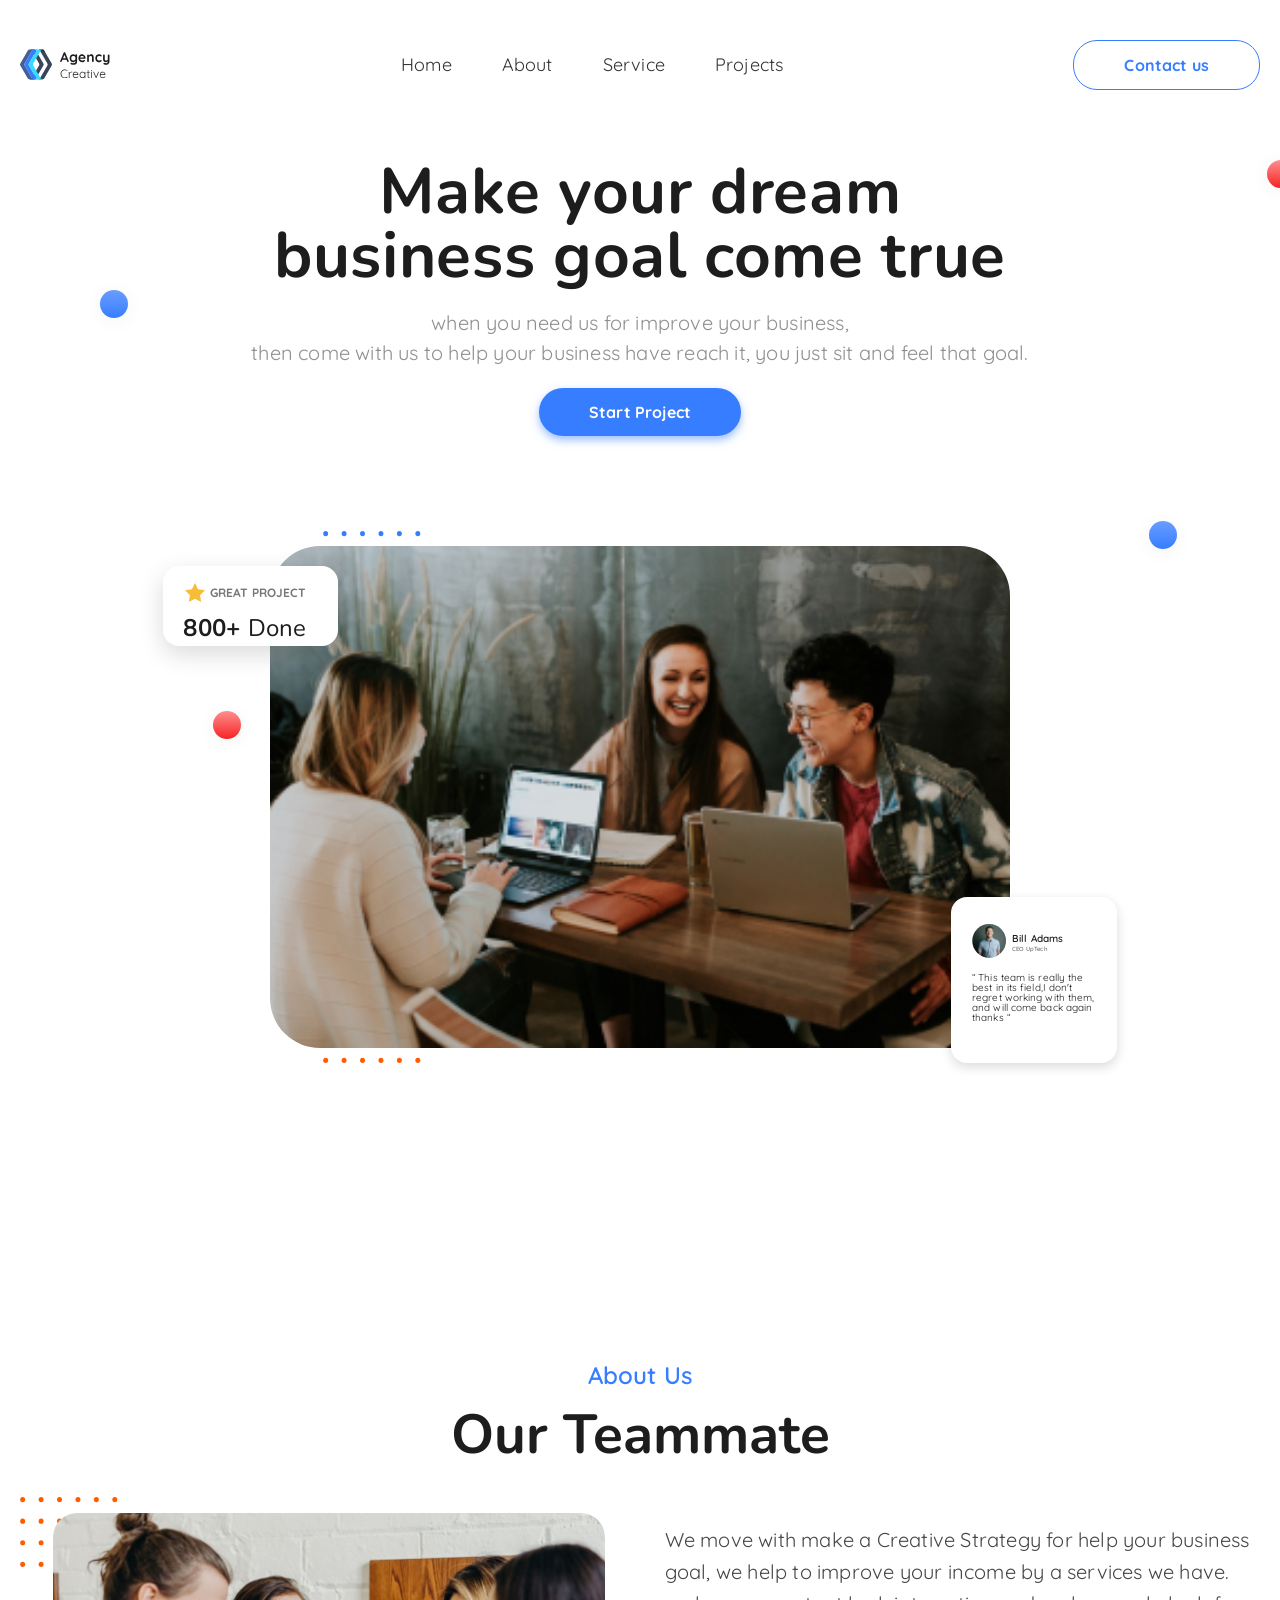
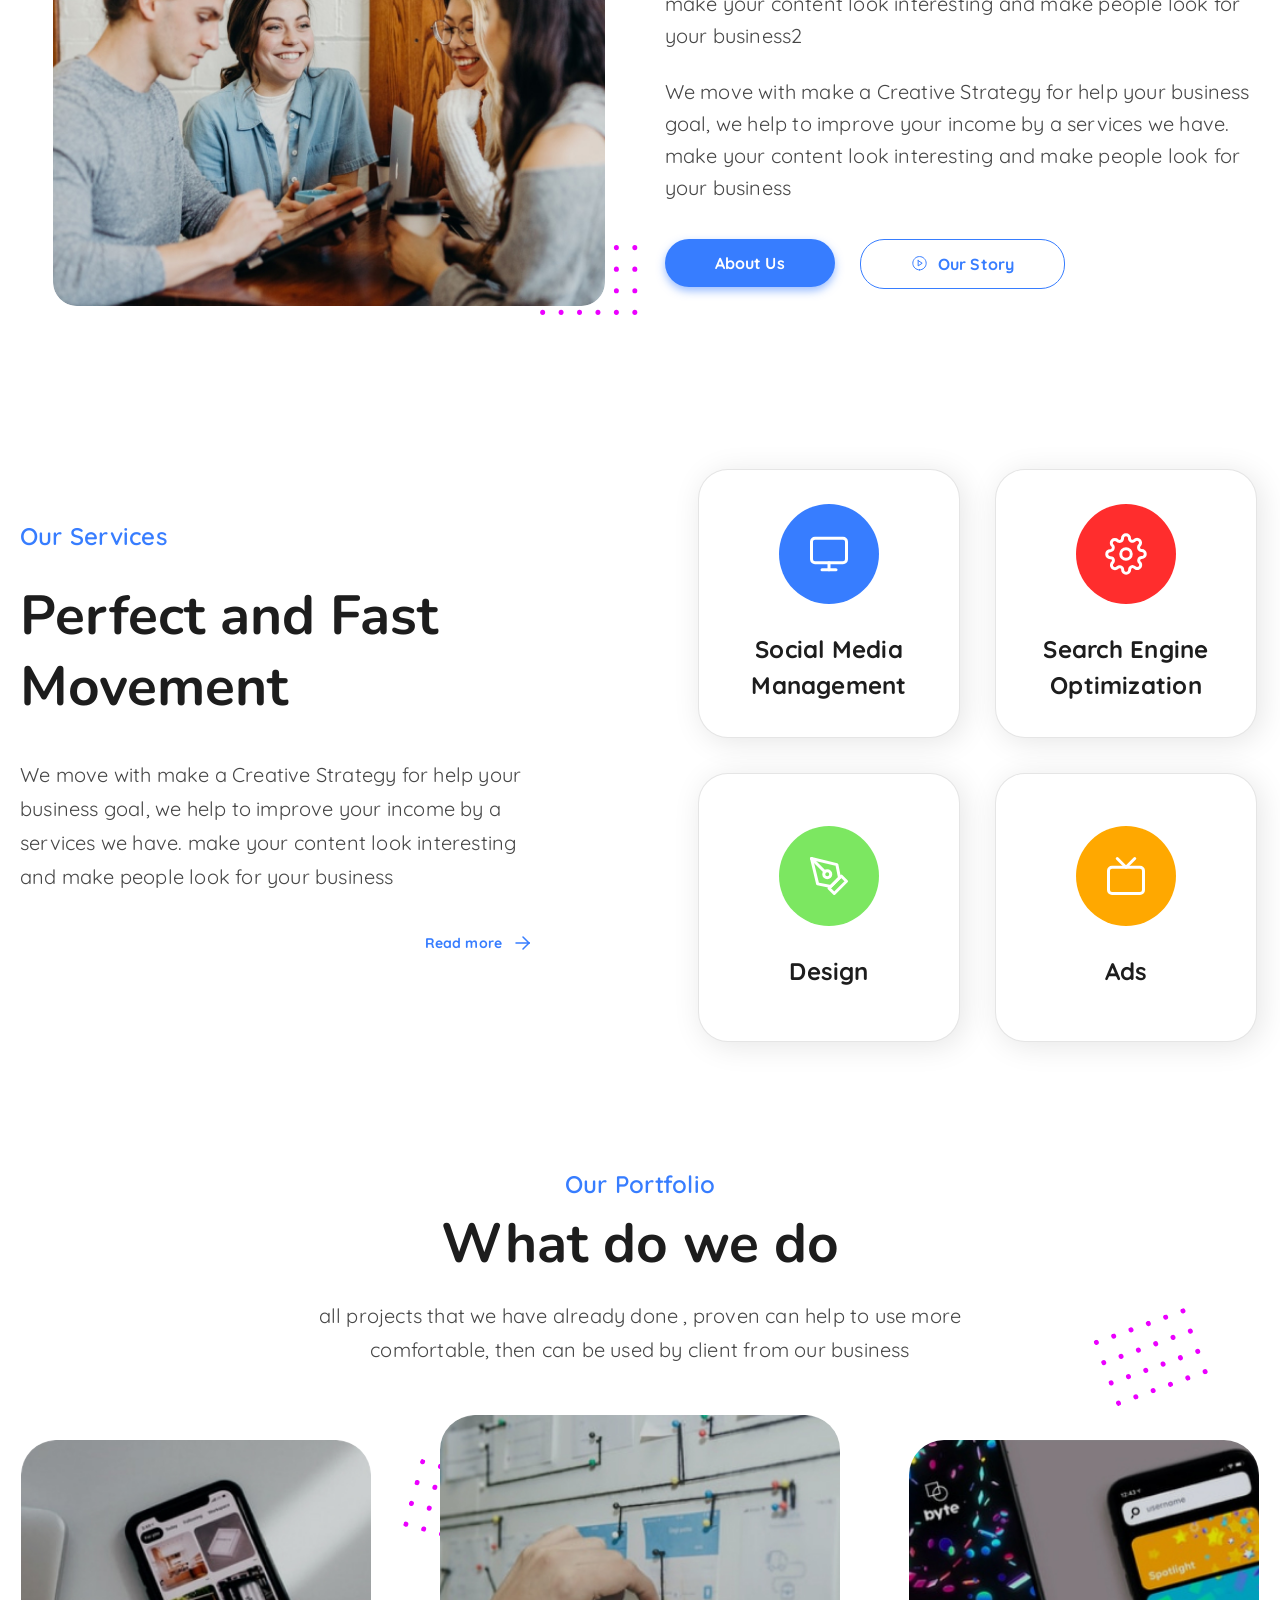
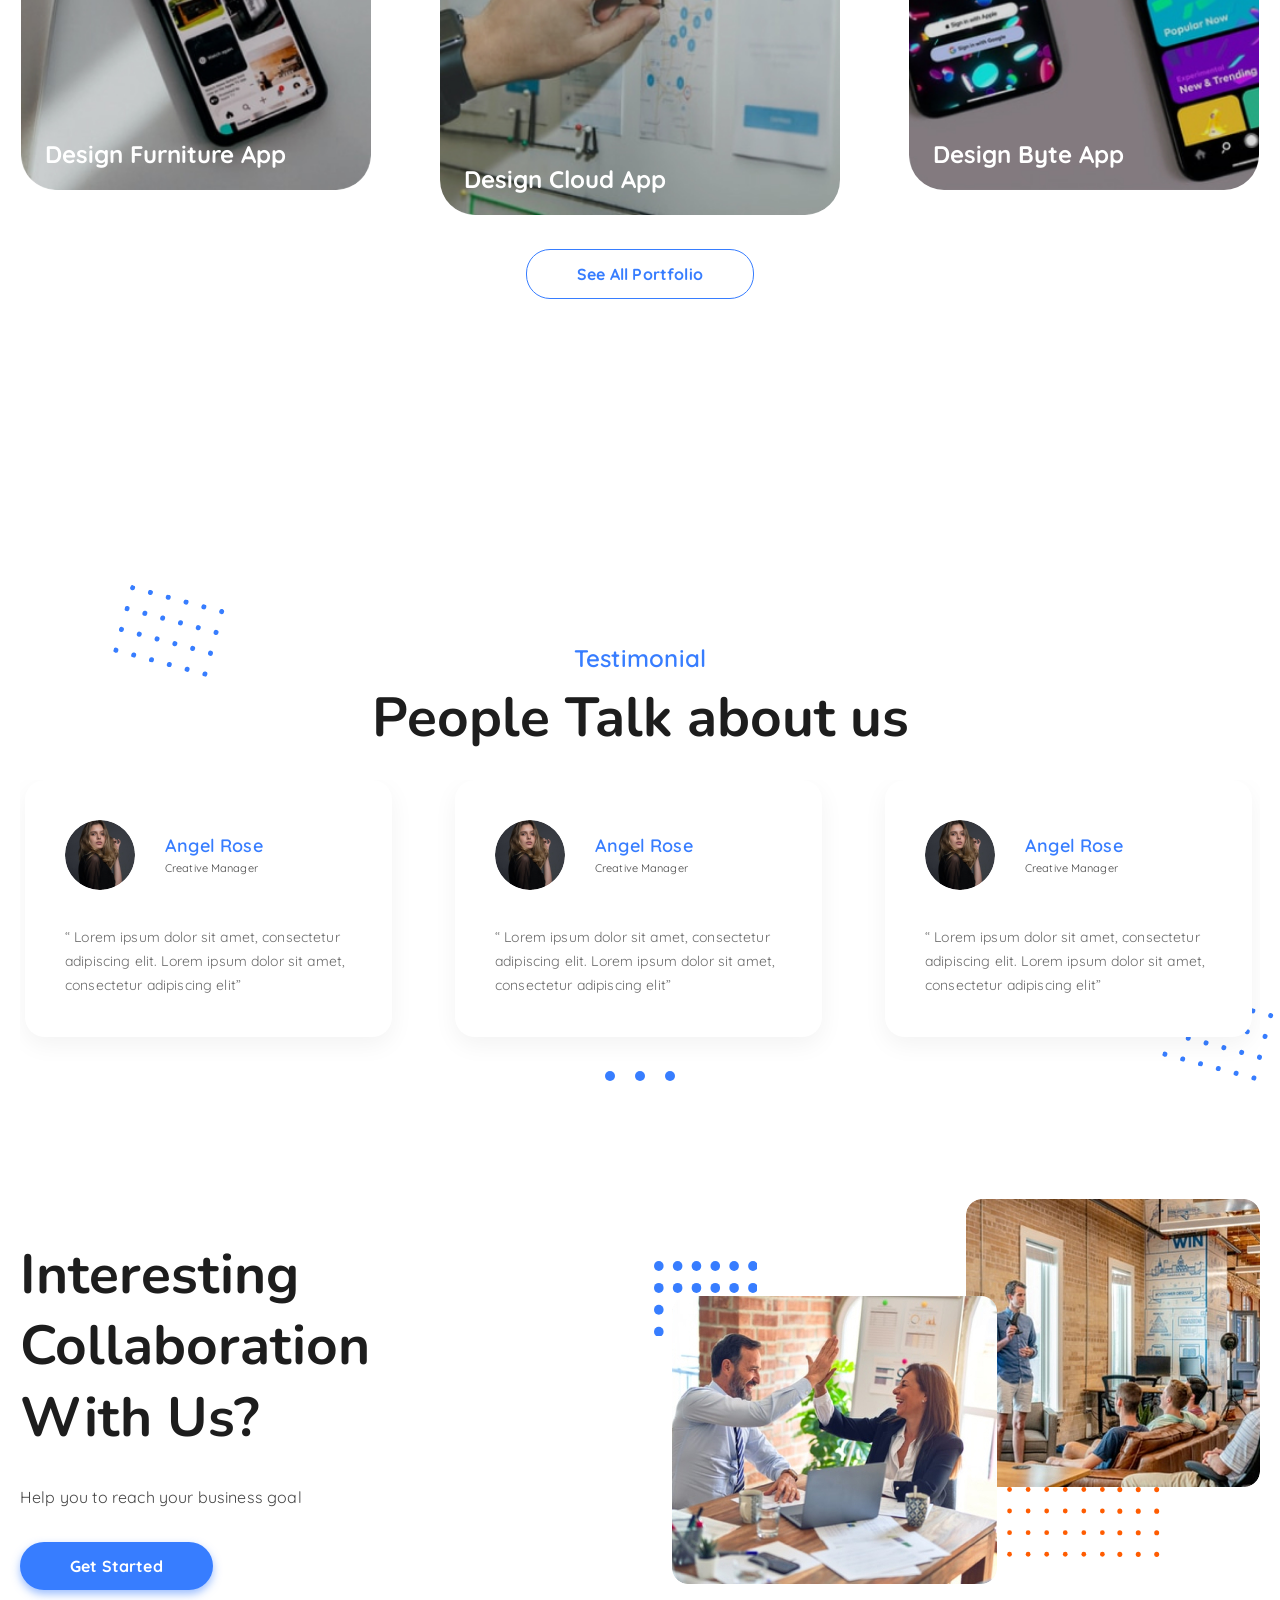
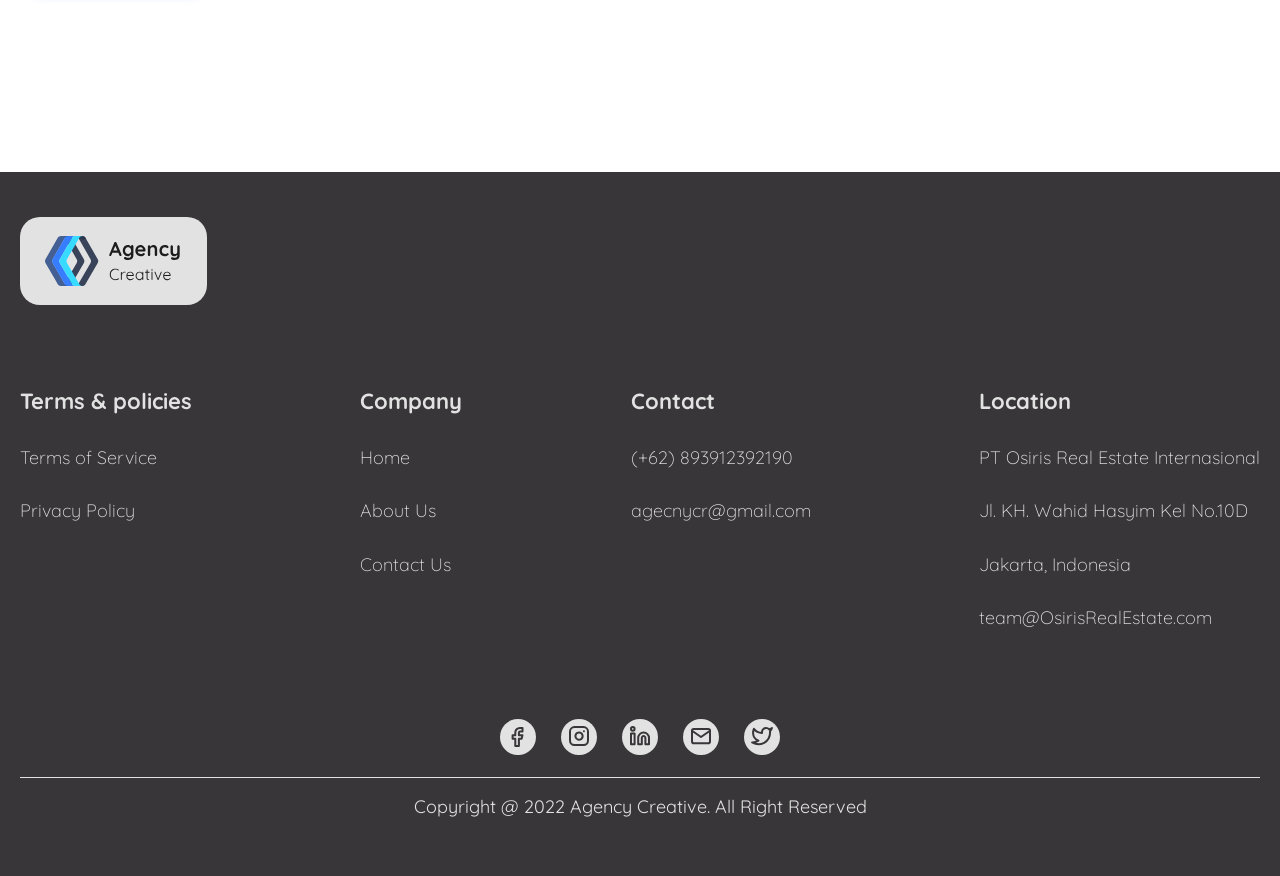
<file: index.html>
<!doctype html>
<html lang="en">
<head>
    <meta charset="UTF-8">
    <meta name="viewport"
          content="width=device-width, user-scalable=yes, initial-scale=1.0, maximum-scale=5.0, minimum-scale=1.0">
    <meta http-equiv="X-UA-Compatible" content="ie=edge">
    <title>Agency Creative</title>

    <meta name="description"
          content="Agency Creative - a professional agency offering unique project development,
          design and consulting services.">
    <meta name="keywords" content="Agency Creative, services, design, projects, consulting, development, portfolio">

    <link rel="icon" type="image/x-icon" href="images/favicon.ico">
    <link rel="stylesheet" href="css/owl.carousel.min.css">
    <link rel="stylesheet" href="css/owl.theme.default.min.css">

    <link rel="stylesheet" href="./css/reset.css">
    <link rel="stylesheet" href="./css/main.css">
</head>
<body>

<header class="header">
    <div class="container">

        <div class="header__content">
            <a href="#">
                <svg class="logo">
                    <use href="images/icon-sprite.svg#logo"></use>
                </svg>
            </a>

            <div class="nav__menu">
                <nav class="nav">

                    <ul class="nav__list">
                        <li class="nav__item">
                            <a href="#hero" class="nav__link scroll-link">
                                Home
                            </a>
                        </li>
                        <li class="nav__item">
                            <a href="#about-us" class="nav__link scroll-link">
                                About
                            </a>
                        </li>
                        <li class="nav__item">
                            <a href="#service" class="nav__link scroll-link">
                                Service
                            </a>
                        </li>
                        <li class="nav__item">
                            <a href="#portfolio" class="nav__link scroll-link">
                                Projects
                            </a>
                        </li>
                    </ul>
                </nav>
            </div>

            <a href="#" class="menu__btn">Contact us</a>
            <div class="burger">
                <svg class="burger-menu-icon">
                    <use href="images/icon-sprite.svg#burger-menu"></use>
                </svg>
            </div>
        </div>
    </div>
</header>

<main>

    <section class="hero" id="hero">
        <div class="container">

            <div class="ball-left-1 blue-ball decor-ellipse"></div>
            <div class="ball-right-1 red-ball decor-ellipse"></div>
            <div class="hero__content">
                <h1 class="hero__title">
                    Make your dream <br> business goal come true
                </h1>

                <p class="hero__description">
                    when you need us for improve your business, <br>
                    then come with us to help your business have reach it, you just sit and feel that goal.
                </p>

                <a href="#" class="hero__btn">Start Project</a>
            </div>

            <div class="hero__image__container">

                <div class="hero__image">
                    <div class="ball-left-2 red-ball decor-ellipse"></div>
                    <div class="ball-right-2 blue-ball decor-ellipse"></div>
                    <svg class="orange__ellipses ellipses">
                        <use href="images/icon-sprite.svg#eclipses"></use>
                    </svg>

                    <svg class="blue__ellipses ellipses">
                        <use href="images/icon-sprite.svg#eclipses"></use>
                    </svg>
                    <picture>
                        <source srcset="images/webp/hero-image-desktop.webp" media="(min-width: 768px)">
                        <img src="images/webp/hero-image-1.webp" alt="hero image" loading="lazy">
                    </picture>

                    <div class="hero__mark">
                        <div class="mark__stars">
                            <div class="mark__stars__wrapper">
                                <svg class="star-image">
                                    <use href="images/icon-sprite.svg#star"></use>
                                </svg>
                            </div>
                            <p class="mark__star__text">Great Project</p>
                        </div>
                        <div class="finished__projects">
                            <p class="counter">800+ <span class="text">Done</span></p>
                        </div>
                    </div>
                    <div class="hero__comment">

                        <div class="hero__comment__header">
                            <div class="header-avatar">
                                <svg viewBox="0 0 16 16" fill="none"
                                     xmlns="http://www.w3.org/2000/svg" xmlns:xlink="http://www.w3.org/1999/xlink">
                                    <circle cx="7.83194" cy="7.72281" r="7.71084" fill="#D9D9D9"/>
                                    <circle cx="7.83194" cy="7.72281" r="7.71084" fill="url(#pattern0_1_1200)"/>
                                    <defs>
                                        <pattern id="pattern0_1_1200" patternContentUnits="objectBoundingBox" width="1"
                                                 height="1">
                                            <use xlink:href="#image0_1_1200"
                                                 transform="translate(0 -0.25) scale(0.003125)"/>
                                        </pattern>
                                        <image id="image0_1_1200" width="320" height="480"
                                               xlink:href="[data-uri]"/>
                                    </defs>
                                </svg>
                            </div>
                            <div class="comment__header__nick">
                                <p class="nick__name">Bill Adams</p>
                                <p class="job__title">CEO UpTech</p>
                            </div>

                        </div>
                        <div class="hero__comment__content">
                            <p class="comment__text">
                                “ This team is really the best in its field,I don't regret working with them, and will
                                come
                                back again thanks “
                            </p>
                        </div>
                    </div>
                </div>

            </div>
        </div>
    </section>


    <section class="about-us" id="about-us">
        <div class="container">

            <h2 class="section__sub-title">About Us</h2>
            <h3 class="section__title">Our Teammate</h3>

            <div class="about-us__content">

                <div class="about-us__info">
                    <div class="about-us__description">

                        <p class="first__description">
                            We move with make a Creative Strategy for help your business goal, we help to improve your
                            income by a services we have. make your content look interesting and make people look for
                            your business2
                        </p>
                        <p class="second__description">
                            We move with make a Creative Strategy for help your business goal, we help to improve your
                            income by a services we have. make your content look interesting and make people look for
                            your business
                        </p>
                    </div>
                    <div class="about-us__buttons">

                        <a href="#" class="about-us__btn filled">About Us</a>

                        <a href="#" class="about-us__btn non-filled">
                            <svg class="video-icon">
                                <use href="images/icon-sprite.svg#video"></use>
                            </svg>
                            Our Story
                        </a>

                    </div>
                </div>

                <div class="about-us__image-container">
                    <svg class="pink__ellipses ellipses">
                        <use href="images/icon-sprite.svg#eclipses"></use>
                    </svg>
                    <svg class="red__ellipses ellipses">
                        <use href="images/icon-sprite.svg#eclipses"></use>
                    </svg>
                    <img class="image" src="images/webp/teammate.webp" alt="Our teammate" loading="lazy">
                </div>
            </div>
        </div>
    </section>

    <section class="service" id="service">

        <div class="container">

            <div class="service__content">
                <div class="service__info">
                    <h2 class="section__sub-title">Our Services</h2>
                    <h3 class="section__title">Perfect and Fast Movement</h3>

                    <p class="service__description">
                        We move with make a Creative Strategy for help your business goal, we help to improve your
                        income by
                        a services we have. make your content look interesting and make people look for your business
                    </p>

                    <a class="service__link">
                        Read more
                        <svg class="arrow">
                            <use href="images/icon-sprite.svg#arrow-left"></use>
                        </svg>
                    </a>
                </div>

                <div class="service__cards">

                    <article class="service__card">

                        <div class="card__image__container bgc-blue">
                            <svg class="service__card__icon">
                                <use href="images/icon-sprite.svg#monitor"></use>
                            </svg>
                        </div>
                        <h4 class="card__title">
                            Social Media Management
                        </h4>
                    </article>

                    <article class="service__card">

                        <div class="card__image__container bgc-red">
                            <svg class="service__card__icon">
                                <use href="images/icon-sprite.svg#gear"></use>
                            </svg>
                        </div>
                        <h4 class="card__title">
                            Search Engine Optimization
                        </h4>
                    </article>

                    <article class="service__card">

                        <div class="card__image__container bgc-green">
                            <svg class="service__card__icon">
                                <use href="images/icon-sprite.svg#pen"></use>
                            </svg>
                        </div>
                        <h4 class="card__title">
                            Design
                        </h4>
                    </article>

                    <article class="service__card">

                        <div class="card__image__container bgc-orange">
                            <svg class="service__card__icon">
                                <use href="images/icon-sprite.svg#tv"></use>
                            </svg>
                        </div>
                        <h4 class="card__title">
                            Ads
                        </h4>
                    </article>
                </div>

            </div>
        </div>
    </section>


    <section class="portfolio" id="portfolio">

        <svg class="ellipse__top ellipses">
            <use href="images/icon-sprite.svg#eclipses"></use>
        </svg>

        <div class="container">

            <h2 class="section__sub-title">Our Portfolio</h2>
            <h3 class="section__title">What do we do</h3>

            <p class="portfolio__description">
                all projects that we have already done , proven can help to use more comfortable, then can be used by
                client from our business
            </p>


            <ul class="portfolio__cards">

                <li class="portfolio__card__item">
                    <article class="portfolio__card">
                        <img class="card__image" src="images/webp/furniture-app.webp" alt="Furniture app"
                             loading="lazy">
                        <h4 class="card__title">Design Furniture App</h4>
                    </article>
                </li>
                <li class="portfolio__card__item active">
                    <svg class="ellipse__middle ellipses">
                        <use href="images/icon-sprite.svg#eclipses"></use>
                    </svg>
                    <article class="portfolio__card">
                        <img class="card__image" src="images/webp/cloud-app.webp" alt="Cloud app" loading="lazy">
                        <h4 class="card__title">Design Cloud App</h4>
                    </article>
                </li>
                <li class="portfolio__card__item">
                    <article class="portfolio__card">
                        <img class="card__image" src="images/webp/byte-app.webp" alt="Byte app" loading="lazy">
                        <h4 class="card__title">Design Byte App</h4>
                    </article>
                </li>
            </ul>

            <div class="portfolio__btn__wrapper">
                <a href="#" class="portfolio__btn-addition">See All Portfolio</a>
            </div>
        </div>
    </section>

    <section class="testimonial" id="testimonial">
        <div class="container">
            <svg class="ellipse__top ellipses">
                <use href="images/icon-sprite.svg#eclipses"></use>
            </svg>

            <svg class="ellipse__bottom ellipses">
                <use href="images/icon-sprite.svg#eclipses"></use>
            </svg>
            <h2 class="section__sub-title">Testimonial</h2>
            <h3 class="section__title">People Talk about us</h3>

            <div class="testimonial__cards owl-carousel">

                <article class="testimonial__card">

                    <div class="card__header">
                        <div class="header__image">
                            <img src="images/webp/testimonial-avatar.webp" alt="testimonial avatar" loading="lazy">
                        </div>
                        <div class="header__info">

                            <h4 class="header__title">Angel Rose</h4>
                            <p class="job__title">Creative Manager</p>
                        </div>
                    </div>

                    <div class="card__content">
                        <p class="card__description">
                            “ Lorem ipsum dolor sit amet, consectetur adipiscing elit. Lorem ipsum dolor sit amet,
                            consectetur adipiscing elit”
                        </p>
                    </div>
                </article>
                <article class="testimonial__card">

                    <div class="card__header">
                        <div class="header__image">
                            <img src="images/webp/testimonial-avatar.webp" alt="testimonial avatar" loading="lazy">
                        </div>
                        <div class="header__info">

                            <h4 class="header__title">Angel Rose</h4>
                            <p class="job__title">Creative Manager</p>
                        </div>
                    </div>

                    <div class="card__content">
                        <p class="card__description">
                            “ Lorem ipsum dolor sit amet, consectetur adipiscing elit. Lorem ipsum dolor sit amet,
                            consectetur adipiscing elit”
                        </p>
                    </div>
                </article>
                <article class="testimonial__card">

                    <div class="card__header">
                        <div class="header__image">
                            <img src="images/webp/testimonial-avatar.webp" alt="testimonial avatar" loading="lazy">
                        </div>
                        <div class="header__info">

                            <h4 class="header__title">Angel Rose</h4>
                            <p class="job__title">Creative Manager</p>
                        </div>
                    </div>

                    <div class="card__content">
                        <p class="card__description">
                            “ Lorem ipsum dolor sit amet, consectetur adipiscing elit. Lorem ipsum dolor sit amet,
                            consectetur adipiscing elit”
                        </p>
                    </div>
                </article>
                <article class="testimonial__card">

                    <div class="card__header">
                        <div class="header__image">
                            <img src="images/webp/testimonial-avatar.webp" alt="testimonial avatar" loading="lazy">
                        </div>
                        <div class="header__info">

                            <h4 class="header__title">Angel Rose</h4>
                            <p class="job__title">Creative Manager</p>
                        </div>
                    </div>

                    <div class="card__content">
                        <p class="card__description">
                            “ Lorem ipsum dolor sit amet, consectetur adipiscing elit. Lorem ipsum dolor sit amet,
                            consectetur adipiscing elit”
                        </p>
                    </div>
                </article>
                <article class="testimonial__card">

                    <div class="card__header">
                        <div class="header__image">
                            <img src="images/webp/testimonial-avatar.webp" alt="testimonial avatar" loading="lazy">
                        </div>
                        <div class="header__info">

                            <h4 class="header__title">Angel Rose</h4>
                            <p class="job__title">Creative Manager</p>
                        </div>
                    </div>

                    <div class="card__content">
                        <p class="card__description">
                            “ Lorem ipsum dolor sit amet, consectetur adipiscing elit. Lorem ipsum dolor sit amet,
                            consectetur adipiscing elit”
                        </p>
                    </div>
                </article>
                <article class="testimonial__card">

                    <div class="card__header">
                        <div class="header__image">
                            <img src="images/webp/testimonial-avatar.webp" alt="testimonial avatar" loading="lazy">
                        </div>
                        <div class="header__info">

                            <h4 class="header__title">Angel Rose</h4>
                            <p class="job__title">Creative Manager</p>
                        </div>
                    </div>

                    <div class="card__content">
                        <p class="card__description">
                            “ Lorem ipsum dolor sit amet, consectetur adipiscing elit. Lorem ipsum dolor sit amet,
                            consectetur adipiscing elit”
                        </p>
                    </div>
                </article>
                <article class="testimonial__card">

                    <div class="card__header">
                        <div class="header__image">
                            <img src="images/webp/testimonial-avatar.webp" alt="testimonial avatar" loading="lazy">
                        </div>
                        <div class="header__info">

                            <h4 class="header__title">Angel Rose</h4>
                            <p class="job__title">Creative Manager</p>
                        </div>
                    </div>

                    <div class="card__content">
                        <p class="card__description">
                            “ Lorem ipsum dolor sit amet, consectetur adipiscing elit. Lorem ipsum dolor sit amet,
                            consectetur adipiscing elit”
                        </p>
                    </div>
                </article>
            </div>
        </div>
    </section>

    <section class="collaboration" id="collaboration">
        <div class="container">

            <div class="collaboration__content">
                <div class="collaboration__images">
                    <div class="collaboration__wrapper collaboration__wrapper-1">
                        <div class="image__wrapper wrapper-1">
                            <svg class="blue__ellipses ellipses">
                                <use href="images/icon-sprite.svg#eclipses-6-bold"></use>
                            </svg>
                            <img class="image" src="images/webp/collaboration-1.webp"
                                 alt="Collaboration image 1 " loading="lazy">
                        </div>
                    </div>

                    <div class="collaboration__wrapper collaboration__wrapper-2">

                        <div class="image__wrapper wrapper-2">
                            <svg class="orange__ellipses ellipses">
                                <use href="images/icon-sprite.svg#eclipses-12"></use>
                            </svg>
                            <img class="image" src="images/webp/collaboration-2.webp"
                                 alt="collaboration image 2" loading="lazy">
                        </div>
                    </div>
                </div>

                <div class="collaboration__info">
                    <h2 class="collaboration__title">Interesting Collaboration With Us?</h2>
                    <p class="collaboration__text">Help you to reach your business goal</p>

                    <div class="btn__wrapper">
                        <a class="collaboration__btn" href="#">Get Started</a>
                    </div>
                </div>
            </div>
        </div>
    </section>


    <footer class="footer">
        <div class="container">

            <div class="footer__content">
                <div class="footer-logo__container">
                    <a class="footer-logo" href="#">
                        <svg class="logo-img">
                            <use href="images/icon-sprite.svg#footer-logo"></use>
                        </svg>
                    </a>
                </div>

                <div class="footer-navigations">

                    <div class="footer-navigation">
                        <h2 class="footer-navigation__title">Terms & policies</h2>
                        <ul class="footer-navigation__list">
                            <li class="footer-navigation__item">
                                <a class="footer-navigation__link">
                                    Terms of Service
                                </a>
                            </li>
                            <li class="footer-navigation__item">
                                <a class="footer-navigation__link">
                                    Privacy Policy
                                </a>
                            </li>
                        </ul>
                    </div>

                    <div class="footer-navigation">
                        <h2 class="footer-navigation__title">Company</h2>
                        <ul class="footer-navigation__list">
                            <li class="footer-navigation__item">
                                <a class="footer-navigation__link" href="#">
                                    Home
                                </a>
                            </li>
                            <li class="footer-navigation__item">
                                <a class="footer-navigation__link" href="#">
                                    About Us
                                </a>
                            </li>
                            <li class="footer-navigation__item">
                                <a class="footer-navigation__link" href="#">
                                    Contact Us
                                </a>
                            </li>
                        </ul>
                    </div>

                    <div class="footer-navigation">
                        <h2 class="footer-navigation__title">Contact</h2>
                        <ul class="footer-navigation__list">
                            <li class="footer-navigation__item">
                                <a class="footer-navigation__link" href="tel:+62893912392190">
                                    (+62) 893912392190
                                </a>
                            </li>
                            <li class="footer-navigation__item">
                                <a class="footer-navigation__link" href="mailto:agecnycr@gmail.com">
                                    agecnycr@gmail.com
                                </a>
                            </li>
                        </ul>
                    </div>

                    <div class="footer-navigation">
                        <h2 class="footer-navigation__title">Location</h2>
                        <ul class="footer-navigation__list">
                            <li class="footer-navigation__item">
                                <a class="footer-navigation__link" href="#">
                                    PT Osiris Real Estate Internasional
                                </a>
                            </li>
                            <li class="footer-navigation__item">
                                <a class="footer-navigation__link" href="#">
                                    Jl. KH. Wahid Hasyim Kel No.10D
                                </a>
                            </li>
                            <li class="footer-navigation__item">
                                <a class="footer-navigation__link" href="#">
                                    Jakarta, Indonesia
                                </a>
                            </li>
                            <li class="footer-navigation__item">
                                <a class="footer-navigation__link" href="mailto:ateam@OsirisRealEstate.com">
                                    team@OsirisRealEstate.com
                                </a>
                            </li>
                        </ul>
                    </div>
                </div>

                <ul class="social-items">
                    <li class="social-item">
                        <a class="social-item__link" href="#">
                            <svg class="social-item__image">
                                <use href="images/icon-sprite.svg#facebook"></use>
                            </svg>
                        </a>
                    </li>

                    <li class="social-item">
                        <a class="social-item__link" href="#">
                            <svg class="social-item__image">
                                <use href="images/icon-sprite.svg#instagram"></use>
                            </svg>
                        </a>
                    </li>

                    <li class="social-item">
                        <a class="social-item__link" href="#">
                            <svg class="social-item__image">
                                <use href="images/icon-sprite.svg#linkedin"></use>
                            </svg>
                        </a>
                    </li>

                    <li class="social-item">
                        <a class="social-item__link" href="#">
                            <svg class="social-item__image">
                                <use href="images/icon-sprite.svg#g-mail"></use>
                            </svg>
                        </a>
                    </li>

                    <li class="social-item">
                        <a class="social-item__link" href="#">
                            <svg class="social-item__image">
                                <use href="images/icon-sprite.svg#twitter"></use>
                            </svg>
                        </a>
                    </li>
                </ul>
            </div>
        </div>
        <p class="copy-right">Copyright @ 2022 Agency Creative. All Right Reserved</p>
    </footer>
</main>

<script src="https://code.jquery.com/jquery-3.7.1.min.js"></script>
<script src="js/owl.carousel.min.js"></script>

<script src="js/main.js"></script>
</body>
</html>
</file>
<file: css/main.css>
:root {
  --main-grey-color: #464646;
  --secondary-grey-color: #1d1d1d;
  --main-background-color: #fff;
  --main-blue-color: #377dff;
  --header-menu-link-color: #1d1d1d;
  --header-menu-link--hover-color: #377dff;
  --header-menu-btn-color: #377dff;
  --header-menu-btn-border-color: #377dff;
  --header-menu-btn-hover-color: #ffffff;
  --header-menu-btn-hover-bg-color: #377dff;
  --button-color: #fff;
  --button-bg-color: #377dff;
  --button-hover-color: #377dff;
  --button-hover-bg-color: #fff;
  --button-video-color: #377dff;
  --button-video-bg-color: #fff;
  --button-video-border-color: #377dff;
  --button-video-hover-color: #fff;
  --button-video-hover-bg-color: #377dff;
  --section-sub-title-color: #377dff;
  --section-title-color: #1d1d1d;
  --service-section-link-color: #377dff;
  --arrow-color: #377dff;
  --service-card-border-color: rgba(0, 0, 0, 0.1);
  --portfolio-btn-color: #377dff;
  --portfolio-btn-border-color: #377dff;
  --portfolio-btn-hover-color: #ffffff;
  --portfolio-btn-hover-bg-color: #377dff;
  --testimonial-card-bg-color: #fff;
  --testimonial-card-title-color: #377dff;
  --testimonial-card-job-title-color: #464646;
  --testimonial-owl-dots-bg-color: #377dff;
  font-family: "Quicksand", sans-serif;
  font-style: normal;
  font-weight: 400;
  font-size: 1rem;
}

* {
  box-sizing: border-box;
  margin: 0;
  padding: 0;
}

a {
  cursor: pointer;
  text-decoration: none;
}

button {
  cursor: pointer;
}

.dark-theme {
  --main-grey-color: #e2e2e2;
  --secondary-grey-color: #e2e2e2;
  --main-blue-color: #377dff;
  --main-background-color: #0E0E0E;
  --header-menu-btn-color: #e2e2e2;
  --header-menu-btn-border-color: #e2e2e2;
  --header-menu-btn-hover-color: #0E0E0E;
  --header-menu-btn-hover-bg-color: #e2e2e2;
  --header-menu-link-color: #e2e2e2;
  --header-menu-link--hover-color: #377dff;
  --button-color: #000;
  --button-bg-color: #fff;
  --button-hover-color: #fff;
  --button-hover-bg-color: #377dff;
  --button-video-color: #fff;
  --button-video-bg-color: #0e0e0f;
  --button-video-border-color: #fff;
  --button-video-hover-color: #0e0e0f;
  --button-video-hover-bg-color: #fff;
  --section-sub-title-color: #e2e2e2;
  --section-title-color: #e2e2e2;
  --service-section-link-color: #e2e2e2;
  --arrow-color: #e2e2e2;
  --service-card-border-color: rgba(256, 256, 256, 0.1);
  --portfolio-btn-color: #e2e2e2;
  --portfolio-btn-border-color: #e2e2e2;
  --portfolio-btn-hover-color: #0E0E0E;
  --portfolio-btn-hover-bg-color: #e2e2e2;
  --testimonial-card-bg-color: #0b0f15;
  --testimonial-card-title-color: #e2e2e2;
  --testimonial-card-job-title-color: #e2e2e2;
  --testimonial-owl-dots-bg-color: #e2e2e2;
  background-color: var(--main-background-color);
}

img {
  display: block;
  width: 100%;
}

.container {
  margin: 0 25px;
}
@media screen and (max-width: 374px) {
  .container {
    margin: 0 20px;
  }
}
@media screen and (min-width: 1200px) {
  .container {
    max-width: 1240px;
    margin: 0 auto;
  }
}

.section__sub-title {
  font-family: "Quicksand", sans-serif;
  font-weight: 600;
  font-size: 14px;
  letter-spacing: 0.01em;
  color: var(--section-sub-title-color);
  text-align: center;
  margin-bottom: 10px;
}
@media screen and (min-width: 768px) {
  .section__sub-title {
    font-size: 24px;
    line-height: 100%;
    margin-bottom: 20px;
  }
}

.section__title {
  font-family: "Nunito", sans-serif;
  font-weight: 700;
  font-size: 24px;
  letter-spacing: 0;
  text-align: center;
  color: var(--section-title-color);
  margin-bottom: 35px;
}
@media screen and (min-width: 768px) {
  .section__title {
    font-size: 55px;
  }
}

.bgc-blue {
  background-color: #377DFF;
}

.bgc-red {
  background-color: #FF2D2D;
}

.bgc-green {
  background-color: #7CE761;
}

.bgc-orange {
  background-color: #FFA800;
}

.decor-ellipse {
  width: 31px;
  height: 31px;
  position: absolute;
  border-radius: 100%;
  box-shadow: 0 3px 20px 0 rgba(0, 0, 0, 0.05);
}

.blue-ball {
  background-image: linear-gradient(180deg, rgba(68, 133, 255, 0.8) 0%, #377dff 100%);
}

.red-ball {
  background-image: linear-gradient(180deg, #ff8e8e 0%, #f62424 100%);
}

@font-face {
  font-family: "Nunito";
  src: url("../fonts/nunito/bold/Nunito-Bold.eot");
  src: url("../fonts/nunito/bold/Nunito-Bold.eot?#iefix") format("embedded-opentype"), url("../fonts/nunito/bold/Nunito-Bold.woff2") format("woff2"), url("../fonts/nunito/bold/Nunito-Bold.woff") format("woff"), url("../fonts/nunito/bold/Nunito-Bold.ttf") format("truetype"), url("../fonts/nunito/bold/Nunito-Bold.svg#Nunito-Bold") format("svg");
  font-weight: 700;
  font-style: normal;
  font-display: swap;
}
@font-face {
  font-family: "Nunito";
  src: url("../fonts/nunito/regular/Nunito-Regular.eot");
  src: url("../fonts/nunito/regular/Nunito-Regular.eot?#iefix") format("embedded-opentype"), url("../fonts/nunito/regular/Nunito-Regular.woff2") format("woff2"), url("../fonts/nunito/regular/Nunito-Regular.woff") format("woff"), url("../fonts/nunito/regular/Nunito-Regular.ttf") format("truetype"), url("../fonts/nunito/regular/Nunito-Regular.svg#Nunito-Regular") format("svg");
  font-weight: 400;
  font-style: normal;
  font-display: swap;
}
@font-face {
  font-family: "Quicksand";
  src: url("../fonts/quicksand/bold/Quicksand-Bold.eot");
  src: url("../fonts/quicksand/bold/Quicksand-Bold.eot?#iefix") format("embedded-opentype"), url("../fonts/quicksand/bold/Quicksand-Bold.woff2") format("woff2"), url("../fonts/quicksand/bold/Quicksand-Bold.woff") format("woff"), url("../fonts/quicksand/bold/Quicksand-Bold.ttf") format("truetype"), url("../fonts/quicksand/bold/Quicksand-Bold.svg#Quicksand-Bold") format("svg");
  font-weight: 700;
  font-style: normal;
  font-display: swap;
}
@font-face {
  font-family: "Quicksand";
  src: url("../fonts/quicksand/semi-bold/Quicksand-SemiBold.eot");
  src: url("../fonts/quicksand/semi-bold/Quicksand-SemiBold.eot?#iefix") format("embedded-opentype"), url("../fonts/quicksand/semi-bold/Quicksand-SemiBold.woff2") format("woff2"), url("../fonts/quicksand/semi-bold/Quicksand-SemiBold.woff") format("woff"), url("../fonts/quicksand/semi-bold/Quicksand-SemiBold.ttf") format("truetype"), url("../fonts/quicksand/semi-bold/Quicksand-SemiBold.svg#Quicksand-SemiBold") format("svg");
  font-weight: 600;
  font-style: normal;
  font-display: swap;
}
@font-face {
  font-family: "Quicksand";
  src: url("../fonts/quicksand/medium/Quicksand-Medium.eot");
  src: url("../fonts/quicksand/medium/Quicksand-Medium.eot?#iefix") format("embedded-opentype"), url("../fonts/quicksand/medium/Quicksand-Medium.woff2") format("woff2"), url("../fonts/quicksand/medium/Quicksand-Medium.woff") format("woff"), url("../fonts/quicksand/medium/Quicksand-Medium.ttf") format("truetype"), url("../fonts/quicksand/medium/Quicksand-Medium.svg#Quicksand-Medium") format("svg");
  font-weight: 500;
  font-style: normal;
  font-display: swap;
}
@font-face {
  font-family: "Quicksand";
  src: url("../fonts/quicksand/regular/Quicksand-Regular.eot");
  src: url("../fonts/quicksand/regular/Quicksand-Regular.eot?#iefix") format("embedded-opentype"), url("../fonts/quicksand/regular/Quicksand-Regular.woff2") format("woff2"), url("../fonts/quicksand/regular/Quicksand-Regular.woff") format("woff"), url("../fonts/quicksand/regular/Quicksand-Regular.ttf") format("truetype"), url("../fonts/quicksand/regular/Quicksand-Regular.svg#Quicksand-Regular") format("svg");
  font-weight: 400;
  font-style: normal;
  font-display: swap;
}
@font-face {
  font-family: "Quicksand";
  src: url("../fonts/quicksand/light/Quicksand-Light.eot");
  src: url("../fonts/quicksand/light/Quicksand-Light.eot?#iefix") format("embedded-opentype"), url("../fonts/quicksand/light/Quicksand-Light.woff2") format("woff2"), url("../fonts/quicksand/light/Quicksand-Light.woff") format("woff"), url("../fonts/quicksand/light/Quicksand-Light.ttf") format("truetype"), url("../fonts/quicksand/light/Quicksand-Light.svg#Quicksand-Light") format("svg");
  font-weight: 300;
  font-style: normal;
  font-display: swap;
}
.header .container {
  padding-top: 40px;
}
.header .header__content {
  display: flex;
  align-items: center;
  justify-content: space-between;
  position: relative;
}
.header .header__content .logo {
  width: 91px;
  height: 33px;
}
.header .header__content .nav__menu {
  top: 120%;
  width: 100%;
  position: absolute;
  transform: translateX(-130%);
  transition: 1s ease;
  background: var(--main-background-color);
  opacity: 0.9;
  z-index: 5;
  padding: 20px;
  box-shadow: 0 8px 24px 0 rgba(0, 0, 0, 0.05);
  border-radius: 16px;
}
.header .header__content .nav__menu .nav__list {
  width: 100%;
  display: flex;
  justify-content: center;
  flex-direction: column;
  gap: 1.125rem;
}
.header .header__content .nav__menu .nav__list .nav__item {
  position: relative;
  display: inline-flex;
  justify-content: center;
}
.header .header__content .nav__menu .nav__list .nav__item:hover .nav__link {
  color: var(--header-menu-link--hover-color);
}
.header .header__content .nav__menu .nav__list .nav__item .nav__link {
  padding: 5px;
  font-size: 1.125rem;
  line-height: 1.33333;
  text-transform: capitalize;
  color: var(--header-menu-link-color);
  letter-spacing: 0.01em;
  width: 100%;
  text-align: center;
}
.header .header__content .nav__menu.active {
  transform: translateX(0);
}
.header .header__content .nav {
  display: flex;
  flex-direction: column;
  align-items: center;
  justify-content: center;
}
.header .header__content .menu__btn {
  display: none;
}
.header .header__content .burger-menu-icon {
  width: 29px;
  height: 25px;
  stroke: var(--header-menu-link-color);
}

@media screen and (min-width: 768px) {
  .header .header__content .nav__menu {
    background: none;
  }
}
@media screen and (min-width: 768px) {
  .header .header__content .nav__menu {
    width: inherit;
    padding: 0;
    position: relative;
    transform: translateX(0);
    box-shadow: none;
  }
  .header .header__content .nav__menu .nav__list {
    gap: 50px;
    flex-direction: row;
  }
  .header .header__content .nav__menu .nav__list .nav__item::after {
    left: 0;
    content: "";
    display: block;
    position: absolute;
    width: 0;
    background-color: var(--main-blue-color);
    height: 3px;
    transition: 0.4s;
    margin-top: 35px;
  }
  .header .header__content .nav__menu .nav__list .nav__item:hover::after {
    width: 100%;
  }
  .header .header__content .nav__menu .nav__list .nav__item .nav__link {
    padding: 0;
  }
  .header .header__content .menu__btn {
    display: block;
    border: 1px solid var(--header-menu-btn-border-color);
    border-radius: 24px;
    padding: 10px 35px;
    font-weight: 700;
    font-size: 16px;
    line-height: 1.5;
    letter-spacing: 0.01em;
    color: var(--header-menu-btn-color);
    transition: 0.7s;
  }
  .header .header__content .menu__btn:hover {
    color: var(--header-menu-btn-hover-color);
    background-color: var(--header-menu-btn-hover-bg-color);
  }
  .header .header__content .burger {
    display: none;
  }
}
@media screen and (min-width: 768px) and (min-width: 1140px) {
  .header .header__content .menu__btn {
    padding: 12px 50px;
  }
}
.hero {
  padding-top: 70px;
  margin-bottom: 100px;
  position: relative;
  overflow-x: hidden;
}
.hero .decor-ellipse {
  width: 28px;
  height: 28px;
}
.hero .ball-left-1 {
  top: 255px;
  left: -8px;
}
.hero .ball-right-1 {
  top: 50px;
  right: -15px;
}
.hero .ball-right-2 {
  display: none;
}
.hero .ball-left-2 {
  display: none;
}
.hero__content {
  display: flex;
  flex-direction: column;
  align-items: center;
  gap: 20px;
  justify-content: center;
  margin-bottom: 50px;
}
.hero__title {
  font-family: "Nunito", sans-serif;
  font-size: 1.75rem;
  font-weight: 800;
  letter-spacing: 0.01em;
  text-align: center;
  color: var(--secondary-grey-color);
}
.hero__description {
  max-width: 340px;
  font-size: 14px;
  line-height: 1.71429;
  letter-spacing: 0.01em;
  text-align: center;
  color: var(--main-grey-color);
  opacity: 0.6;
}
.hero__btn {
  font-weight: 700;
  font-size: 12px;
  line-height: 1.5;
  letter-spacing: 0.01em;
  color: var(--button-color);
  padding: 10px 35px;
  border-radius: 24px;
  box-shadow: 0 4px 8px 0 rgba(55, 125, 255, 0.5);
  background-color: var(--button-bg-color);
  transition: all 0.7s;
}
.hero__btn:hover {
  color: var(--button-hover-color);
  background-color: var(--button-hover-bg-color);
}
.hero .hero__image__container .ellipses {
  max-width: 98px;
  height: 70px;
  position: absolute;
  z-index: -1;
}
.hero .hero__image__container .orange__ellipses {
  top: 0;
  right: 0;
  fill: #FF5C00;
}
.hero .hero__image__container .blue__ellipses {
  bottom: 0;
  left: 0;
  fill: #377DFF;
}
.hero .hero__image__container .hero__image {
  margin: 0 auto;
  max-width: 740px;
  position: relative;
  padding: 15px;
}
.hero .hero__image__container .hero__image img {
  border-radius: 24px;
}
.hero .hero__image__container .hero__image .hero__mark {
  top: 0;
  left: 0;
  position: absolute;
  font-family: "Nunito", sans-serif;
  padding: 8px 19px 9px 13px;
  border-radius: 6px;
  width: 99px;
  height: 53px;
  box-shadow: 0 8px 24px 0 rgba(0, 0, 0, 0.15);
  background: var(--main-background-color);
}
.hero .hero__image__container .hero__image .hero__mark .mark__stars {
  display: flex;
  align-items: center;
  gap: 3px;
  margin-bottom: 4px;
}
.hero .hero__image__container .hero__image .hero__mark .mark__stars .mark__stars__wrapper {
  display: flex;
}
.hero .hero__image__container .hero__image .hero__mark .mark__stars .mark__stars__wrapper .star-image {
  width: 16px;
  height: 16px;
}
.hero .hero__image__container .hero__image .hero__mark .mark__star__text {
  font-family: "Quicksand", sans-serif;
  font-weight: 700;
  font-size: 6px;
  letter-spacing: 0.01em;
  text-transform: uppercase;
  text-align: center;
  color: var(--secondary-grey-color);
  opacity: 0.6;
}
.hero .hero__image__container .hero__image .hero__mark .finished__projects .counter {
  font-weight: 700;
  font-size: 12px;
  letter-spacing: 0.01em;
  text-align: center;
  color: var(--secondary-grey-color);
}
.hero .hero__image__container .hero__image .hero__mark .finished__projects .text {
  font-weight: 400;
}
.hero .hero__image__container .hero__image .hero__comment {
  padding: 13px 10px 10px 10px;
  max-width: 80px;
  border-radius: 6px;
  box-shadow: 0 4px 12px 0 rgba(0, 0, 0, 0.15);
  background: var(--main-background-color);
  position: absolute;
  bottom: 0;
  right: 0;
}
.hero .hero__image__container .hero__image .hero__comment .hero__comment__header {
  display: flex;
  align-items: center;
  gap: 5px;
  margin-bottom: 6px;
}
.hero .hero__image__container .hero__image .hero__comment .hero__comment__header .header-avatar svg {
  width: 16px;
  height: 16px;
}
.hero .hero__image__container .hero__image .hero__comment .hero__comment__header .comment__header__nick .nick__name {
  font-weight: 600;
  font-size: 5px;
  letter-spacing: 0.01em;
  color: var(--secondary-grey-color);
  margin-bottom: 1px;
}
.hero .hero__image__container .hero__image .hero__comment .hero__comment__header .comment__header__nick .job__title {
  font-weight: 600;
  font-size: 3px;
  letter-spacing: 0.01em;
  color: var(--secondary-grey-color);
  opacity: 0.6;
}
.hero .hero__image__container .hero__image .hero__comment .hero__comment__content .comment__text {
  font-weight: 400;
  font-size: 5px;
  letter-spacing: 0.01em;
  color: var(--secondary-grey-color);
}

@media screen and (min-width: 768px) {
  .hero {
    margin-bottom: 200px;
  }
  .hero .hero__title {
    font-size: 64px;
  }
  .hero .hero__description {
    max-width: 800px;
    font-size: 20px;
    line-height: 1.5;
  }
  .hero__btn {
    font-size: 16px;
    padding: 12px 50px;
  }
  .hero__content {
    margin-bottom: 95px;
  }
  .hero .hero__image__container {
    margin-bottom: 100px;
  }
  .hero .hero__image__container .ellipses {
    max-width: 98px;
    height: 70px;
    position: absolute;
    z-index: -1;
  }
  .hero .hero__image__container .orange__ellipses {
    left: 160px;
    top: inherit;
    bottom: 0;
    fill: #FF5C00;
  }
  .hero .hero__image__container .blue__ellipses {
    top: 0;
    left: 160px;
    fill: #377DFF;
  }
  .hero .hero__image__container .hero__image {
    margin: 0 auto;
    max-width: 740px;
    position: relative;
    padding: 15px;
  }
  .hero .hero__image__container .hero__image img {
    border-radius: 50px;
  }
  .hero .hero__image__container .hero__image .hero__mark {
    top: 35px;
    left: 0;
    border-radius: 16px;
    position: absolute;
    padding: 15px 31px 16px 20px;
    height: 80px;
    width: 175px;
  }
  .hero .hero__image__container .hero__image .hero__mark .mark__stars {
    display: flex;
    align-items: center;
    gap: 3px;
    margin-bottom: 11px;
  }
  .hero .hero__image__container .hero__image .hero__mark .mark__stars .mark__stars__wrapper {
    display: flex;
  }
  .hero .hero__image__container .hero__image .hero__mark .mark__stars .mark__stars__wrapper .star-image {
    width: 24px;
    height: 24px;
  }
  .hero .hero__image__container .hero__image .hero__mark .mark__star__text {
    font-size: 12px;
  }
  .hero .hero__image__container .hero__image .hero__mark .finished__projects .counter {
    font-size: 24px;
  }
  .hero .hero__image__container .hero__image .hero__comment {
    padding: 27px 20px 25px 21px;
    min-width: 166px;
    border-radius: 16px;
    height: 166px;
    bottom: 0;
    right: 0;
  }
  .hero .hero__image__container .hero__image .hero__comment .hero__comment__header {
    display: flex;
    align-items: center;
    gap: 5px;
    margin-bottom: 12px;
  }
  .hero .hero__image__container .hero__image .hero__comment .hero__comment__header .header-avatar svg {
    width: 35px;
    height: 35px;
  }
  .hero .hero__image__container .hero__image .hero__comment .hero__comment__header .comment__header__nick .nick__name {
    font-size: 10px;
    margin-bottom: 2px;
  }
  .hero .hero__image__container .hero__image .hero__comment .hero__comment__header .comment__header__nick .job__title {
    font-weight: 600;
    font-size: 6px;
    letter-spacing: 0.01em;
  }
  .hero .hero__image__container .hero__image .hero__comment .hero__comment__content .comment__text {
    max-width: 125px;
    font-size: 10px;
    letter-spacing: 0.01em;
  }
}
@media screen and (min-width: 1140px) {
  .hero {
    position: relative;
  }
  .hero .ball-left-1 {
    top: 200px;
    left: 100px;
  }
  .hero .ball-right-1 {
    top: 70px;
    right: -15px;
  }
  .hero .ball-right-2 {
    top: -10px;
    right: -60px;
    display: block;
  }
  .hero .hero__image__container .hero__image {
    position: relative;
    max-width: 954px;
    padding: 15px 107px;
  }
  .hero .hero__image__container .hero__image .ball-left-2 {
    top: 180px;
    left: 50px;
    display: block;
  }
}
.service {
  margin-bottom: 75px;
}
.service__content {
  display: flex;
  flex-direction: column;
  gap: 23px;
}
.service__info {
  display: flex;
  align-items: center;
  flex-direction: column;
  justify-content: center;
}
.service__description {
  font-weight: 400;
  font-size: 14px;
  line-height: 1.71429;
  letter-spacing: 0.01em;
  text-align: center;
  color: var(--main-grey-color);
  margin-bottom: 5px;
}
.service__link {
  display: inline-flex;
  align-items: center;
  gap: 10px;
  font-weight: 700;
  font-size: 14px;
  letter-spacing: 0.01em;
  color: var(--service-section-link-color);
}
.service__link .arrow {
  width: 20px;
  height: 24px;
}
.service__cards {
  display: flex;
  gap: 35px;
  align-items: center;
  flex-direction: column;
  justify-content: center;
}
.service__cards .service__card {
  display: flex;
  align-items: center;
  flex-direction: column;
  justify-content: center;
  width: 262px;
  height: 269px;
  border: 1px solid var(--service-card-border-color);
  border-radius: 30px;
  box-shadow: 4px 4px 30px 0 var(--service-card-border-color);
  background: var(--main-background-color);
  transition: 0.7s;
}
.service__cards .service__card:hover {
  transform: scale(1.1);
}
.service__cards .service__card .service__card__icon {
  width: 42px;
  height: 42px;
}
.service__cards .service__card .card__image__container {
  display: flex;
  justify-content: center;
  align-items: center;
  border-radius: 100%;
  width: 100px;
  height: 100px;
  margin-bottom: 27px;
}
.service__cards .service__card .card__title {
  max-width: 120px;
  font-weight: 700;
  line-height: 1.5;
  letter-spacing: 0.01em;
  text-align: center;
  color: var(--secondary-grey-color);
}

@media screen and (min-width: 768px) {
  .service {
    margin-bottom: 130px;
  }
  .service__content {
    display: flex;
    flex-direction: row;
    justify-content: space-between;
  }
  .service__info {
    order: 1;
    align-items: flex-start;
    max-width: 512px;
    margin-bottom: 32px;
  }
  .service__info .section__sub-title {
    text-align: left;
    margin-bottom: 32px;
  }
  .service__info .section__title {
    font-weight: 700;
    font-size: 55px;
    line-height: 1.3;
    letter-spacing: 0;
    text-align: left;
  }
  .service__info .service__description {
    font-weight: 400;
    font-size: 20px;
    text-align: left;
    margin-bottom: 36px;
  }
  .service__info .service__link {
    align-self: flex-end;
  }
  .service__cards {
    order: 2;
    max-width: 565px;
    display: flex;
    flex-direction: row;
    flex-wrap: wrap;
  }
  .service__cards .service__card .card__title {
    max-width: 168px;
    font-size: 24px;
  }
}
@media screen and (max-width: 1140px) {
  .service__content {
    flex-direction: column;
    justify-content: center;
    align-items: center;
  }
}
.about-us {
  margin-bottom: 100px;
}
.about-us__info {
  margin-bottom: 50px;
}
.about-us__description {
  max-width: 610px;
  margin: 0 auto 35px;
}
.about-us__description p {
  font-weight: 400;
  font-size: 14px;
  text-align: center;
  line-height: 1.71429;
  letter-spacing: 0.01em;
  color: var(--main-grey-color);
}
.about-us__description .first__description {
  margin-bottom: 10px;
}
.about-us__buttons {
  display: flex;
  align-items: flex-start;
  justify-content: space-around;
  flex-direction: row;
  gap: 35px;
}
.about-us__buttons .about-us__btn {
  font-weight: 700;
  font-size: 12px;
  line-height: 1.5;
  letter-spacing: 0.01em;
  border-radius: 24px;
  padding: 10px 20px;
  transition: 0.7s;
}
.about-us__buttons .filled {
  box-shadow: 0 4px 8px 0 rgba(55, 125, 255, 0.5);
  background: var(--button-bg-color);
  color: var(--button-color);
}
.about-us__buttons .filled:hover {
  color: var(--button-hover-color);
  background-color: var(--button-hover-bg-color);
}
.about-us__buttons .non-filled {
  display: inline-flex;
  align-items: center;
  justify-content: center;
  flex-direction: row;
  gap: 10px;
  border: 0.7px solid var(--button-video-border-color);
  color: var(--button-video-color);
  background-color: var(--button-video-bg-color);
}
.about-us__buttons .non-filled:hover {
  color: var(--button-video-hover-color);
  background-color: var(--button-video-hover-bg-color);
}
.about-us__buttons .non-filled .video-icon {
  width: 17px;
  height: 17px;
  stroke: var(--button-video-color);
}
.about-us__buttons .non-filled:hover .video-icon {
  stroke: var(--button-video-hover-color);
}
.about-us__image-container {
  max-width: 340px;
  padding-top: 16px;
  margin: 0 auto;
  position: relative;
}
.about-us__image-container .ellipses {
  width: 98px;
  height: 70px;
  position: absolute;
  z-index: -1;
}
.about-us__image-container .pink__ellipses {
  fill: #EB00FF;
  top: 0;
  left: 0;
}
.about-us__image-container .red__ellipses {
  display: none;
}
.about-us__image-container img {
  margin: 0 auto;
  width: 100%;
  border-radius: 15px;
}

@media screen and (min-width: 380px) {
  .about-us__buttons .about-us__btn {
    padding: 10px 35px;
  }
}
@media screen and (min-width: 768px) {
  .about-us {
    margin-bottom: 154px;
  }
  .about-us__content {
    display: flex;
    gap: 27px;
  }
  .about-us__info {
    order: 2;
    align-self: center;
    margin-bottom: 0;
  }
  .about-us__description p {
    text-align: left;
    font-size: 20px;
    line-height: 1.6;
  }
  .about-us__description .first__description {
    margin-bottom: 24px;
  }
  .about-us__buttons {
    gap: 25px;
    justify-content: flex-start;
  }
  .about-us__buttons .about-us__btn {
    font-size: 16px;
    padding: 12px 50px;
  }
  .about-us__image-container {
    max-width: 631px;
    padding: 16px 33px 9px 33px;
    align-self: flex-start;
  }
  .about-us__image-container .pink__ellipses {
    top: inherit;
    left: inherit;
    bottom: 0;
    right: 0;
  }
  .about-us__image-container img {
    border-radius: 24px;
  }
  .about-us__image-container .red__ellipses {
    top: 0;
    left: 0;
    fill: #FF5C00;
    display: block;
  }
}
@media screen and (max-width: 1145px) {
  .about-us__content {
    flex-direction: column;
    align-items: center;
    justify-content: center;
  }
  .about-us__buttons {
    justify-content: space-around;
  }
}
.portfolio {
  padding-bottom: 53px;
  margin-bottom: 51px;
}
.portfolio .ellipses {
  display: none;
}
.portfolio__description {
  font-weight: 400;
  font-size: 14px;
  line-height: 1.71429;
  letter-spacing: 0.01em;
  text-align: center;
  color: var(--main-grey-color);
  margin-bottom: 35px;
}
.portfolio__cards {
  display: flex;
  gap: 55px;
  flex-direction: column;
  align-items: center;
  justify-content: center;
  margin-bottom: 50px;
}
.portfolio__cards .portfolio__card__item {
  display: flex;
  justify-content: center;
}
.portfolio__cards .portfolio__card__item.active .portfolio__card {
  width: 340px;
  height: 338px;
}
.portfolio__cards .portfolio__card {
  display: flex;
  flex-direction: column;
  align-items: flex-start;
  justify-content: flex-end;
  width: 300px;
  height: 300px;
  position: relative;
  padding: 0 31px 24px 24px;
  transition: 1s;
  aspect-ratio: 1/1;
}
.portfolio__cards .portfolio__card .card__image {
  top: 0;
  left: 0;
  width: 100%;
  height: 100%;
  z-index: -1;
  position: absolute;
  object-fit: cover;
  object-position: center;
  border-radius: 35px;
}
.portfolio__cards .portfolio__card .card__title {
  font-weight: 700;
  font-size: 24px;
  line-height: 1;
  letter-spacing: 0;
  color: #fff;
}
.portfolio__btn__wrapper {
  display: flex;
  justify-content: center;
}
.portfolio__btn-addition {
  border: 1px solid var(--portfolio-btn-border-color);
  border-radius: 24px;
  padding: 10px 35px;
  font-weight: 700;
  font-size: 16px;
  line-height: 1.5;
  letter-spacing: 0.01em;
  color: var(--portfolio-btn-color);
  transition: 0.7s;
}
.portfolio__btn-addition:hover {
  color: var(--portfolio-btn-hover-color);
  background-color: var(--portfolio-btn-hover-bg-color);
}

@media screen and (max-width: 374px) {
  .portfolio__cards .portfolio__card__item.active .portfolio__card {
    width: 250px;
    height: 250px;
  }
  .portfolio__cards .portfolio__card__item .portfolio__card {
    width: 200px;
    height: 200px;
  }
}
@media screen and (min-width: 768px) {
  .portfolio {
    margin-bottom: 196px;
  }
  .portfolio .section__title {
    margin-bottom: 28px;
  }
  .portfolio__description {
    max-width: 674px;
    margin: 0 auto 48px;
    font-size: 20px;
  }
  .portfolio__cards {
    display: flex;
    gap: 20px;
    flex-direction: row;
    align-items: center;
    margin-bottom: 34px;
  }
  .portfolio__cards .portfolio__card__item.active .portfolio__card {
    width: 250px;
    height: 250px;
  }
  .portfolio__cards .portfolio__card__item .portfolio__card {
    width: 200px;
    height: 200px;
  }
  .portfolio__btn-addition {
    padding: 12px 50px;
  }
}
@media screen and (min-width: 1140px) {
  .portfolio {
    position: relative;
  }
  .portfolio .ellipses {
    display: block;
    width: 98px;
    height: 70px;
    position: absolute;
    fill: #EB00FF;
    z-index: -1;
  }
  .portfolio .ellipse__top {
    top: 150px;
    right: 80px;
    transform: rotate(-20deg);
  }
  .portfolio .ellipse__middle {
    top: 55px;
    left: -30px;
    transform: rotate(15deg);
  }
  .portfolio__cards {
    gap: 69px;
    margin-bottom: 34px;
  }
  .portfolio__cards .portfolio__card__item {
    position: relative;
  }
  .portfolio__cards .portfolio__card__item.active .portfolio__card {
    width: 400px;
    height: 400px;
  }
  .portfolio__cards .portfolio__card__item .portfolio__card {
    width: 350px;
    height: 350px;
  }
}
.testimonial {
  margin-bottom: 100px;
}
.testimonial .ellipses {
  display: none;
}
.testimonial .testimonial__cards {
  display: flex;
  flex-direction: column;
  justify-content: center;
  align-items: center;
}
.testimonial .testimonial__cards .testimonial__card {
  border-radius: 20px;
  max-width: 380px;
  padding: 40px 20px 40px 40px;
  box-shadow: 0 8px 24px 0 rgba(0, 0, 0, 0.05);
  background: var(--testimonial-card-bg-color);
}
.testimonial .testimonial__cards .testimonial__card .card__header {
  display: flex;
  align-items: center;
  gap: 30px;
  margin-bottom: 35px;
}
.testimonial .testimonial__cards .testimonial__card .card__header .header__image {
  width: 70px;
}
.testimonial .testimonial__cards .testimonial__card .card__header .header__image img {
  border-radius: 100%;
}
.testimonial .testimonial__cards .testimonial__card .card__header .header__info .header__title {
  font-weight: 600;
  font-size: 18px;
  letter-spacing: 0.01em;
  color: var(--testimonial-card-title-color);
  margin-bottom: 8px;
}
.testimonial .testimonial__cards .testimonial__card .card__header .header__info .job__title {
  font-size: 11px;
  letter-spacing: 0.01em;
  color: var(--testimonial-card-job-title-color);
}
.testimonial .testimonial__cards .testimonial__card .card__content .card__description {
  font-weight: 400;
  font-size: 14px;
  line-height: 1.71429;
  letter-spacing: 0.01em;
  color: var(--main-grey-color);
  opacity: 0.8;
}
.testimonial .owl-carousel .owl-stage-outer {
  width: 100%;
}
.testimonial .owl-stage {
  width: 90%;
}
.testimonial .owl-item {
  display: flex;
  justify-content: center;
  align-items: center;
  padding: 0 8px 24px 5px;
}
.testimonial .owl-dots {
  text-align: center;
}
.testimonial .owl-dots .owl-dot span {
  width: 10px;
  height: 10px;
  border-radius: 50%;
  background-color: var(--testimonial-owl-dots-bg-color);
  margin: 10px;
  display: inline-block;
}

@media screen and (min-width: 768px) {
  .testimonial {
    padding-top: 98px;
    margin-bottom: 141px;
  }
  .testimonial .testimonial__cards {
    display: flex;
    flex-wrap: wrap;
    flex-direction: row;
    justify-content: center;
    align-items: center;
  }
}
@media screen and (min-width: 1140px) {
  .testimonial .container {
    position: relative;
  }
  .testimonial .container .ellipses {
    display: block;
    width: 98px;
    height: 70px;
    position: absolute;
    fill: #377dff;
    transform: rotate(15deg);
  }
  .testimonial .container .ellipse__top {
    top: -50px;
    left: 100px;
  }
  .testimonial .container .ellipse__bottom {
    bottom: 23px;
    right: -7px;
  }
}
.collaboration {
  margin-bottom: 100px;
}
.collaboration__content {
  display: flex;
  flex-direction: column;
  align-items: center;
}
.collaboration__images {
  position: relative;
  height: 275px;
  width: 340px;
  margin-bottom: 45px;
}
.collaboration__images .collaboration__wrapper {
  position: absolute;
}
.collaboration__images .collaboration__wrapper .image {
  border-radius: 16px;
}
.collaboration__images .collaboration__wrapper-1 {
  width: 221px;
  z-index: 3;
  left: 0;
  bottom: 0;
}
.collaboration__images .collaboration__wrapper-2 {
  width: 180px;
  z-index: 2;
  top: 0;
  right: 0;
}
.collaboration__images .image__wrapper .ellipses {
  display: none;
}
.collaboration .collaboration__info {
  display: flex;
  gap: 25px;
  flex-direction: column;
  justify-content: center;
}
.collaboration .collaboration__info .collaboration__title {
  font-family: "Nunito", sans-serif;
  font-weight: 700;
  font-size: 28px;
  line-height: 1.3;
  letter-spacing: 0;
  text-align: center;
  color: var(--secondary-grey-color);
}
.collaboration .collaboration__info .collaboration__text {
  font-weight: 400;
  font-size: 14px;
  text-align: center;
  line-height: 2.42857;
  letter-spacing: 0.01em;
  color: var(--main-grey-color);
}
.collaboration .collaboration__info .btn__wrapper {
  display: flex;
  justify-content: center;
}
.collaboration .collaboration__info .collaboration__btn {
  border-radius: 24px;
  padding: 10px 35px;
  box-shadow: 0 4px 8px 0 rgba(55, 125, 255, 0.5);
  background: var(--button-bg-color);
  font-weight: 700;
  font-size: 12px;
  line-height: 1.5;
  letter-spacing: 0.01em;
  color: var(--button-color);
  transition: 0.7s;
}
.collaboration .collaboration__info .collaboration__btn:hover {
  color: var(--button-hover-color);
  background-color: var(--button-hover-bg-color);
}

@media screen and (max-width: 374px) {
  .collaboration .collaboration__images {
    width: 270px;
    height: 200px;
  }
  .collaboration .collaboration__images .collaboration__wrapper-1 {
    width: 190px;
  }
  .collaboration .collaboration__images .collaboration__wrapper-2 {
    width: 150px;
  }
}
@media screen and (min-width: 768px) {
  .collaboration {
    margin-bottom: 178px;
  }
  .collaboration__images {
    width: 455px;
  }
  .collaboration__images .collaboration__wrapper-1 {
    width: 250px;
  }
  .collaboration__images .collaboration__wrapper-2 {
    width: 210px;
  }
  .collaboration .collaboration__info {
    display: flex;
    gap: 25px;
    flex-direction: column;
    align-items: center;
    justify-content: center;
    max-width: 490px;
  }
  .collaboration .collaboration__info .collaboration__title {
    font-weight: 700;
    font-size: 40px;
  }
  .collaboration .collaboration__info .collaboration__text {
    font-size: 16px;
    text-align: center;
  }
  .collaboration .collaboration__info .collaboration__btn {
    font-size: 16px;
    padding: 12px 50px;
  }
}
@media screen and (min-width: 900px) {
  .collaboration__images {
    width: 550px;
  }
  .collaboration__images .collaboration__wrapper-1 {
    width: 300px;
  }
  .collaboration__images .collaboration__wrapper-2 {
    width: 270px;
  }
}
@media screen and (min-width: 1140px) {
  .collaboration__content {
    display: flex;
    flex-direction: row;
    justify-content: space-between;
  }
  .collaboration .collaboration__info {
    display: flex;
    gap: 25px;
    flex-direction: column;
    align-items: flex-start;
    max-width: 490px;
  }
  .collaboration .collaboration__info .collaboration__title {
    font-weight: 700;
    font-size: 55px;
    text-align: left;
  }
  .collaboration__images {
    order: 2;
    margin: 0;
    width: 606px;
    height: 360px;
    position: relative;
  }
  .collaboration__images .collaboration__wrapper-1 {
    width: 343px;
    bottom: 10px;
    left: 0;
    z-index: 3;
    position: absolute;
  }
  .collaboration__images .collaboration__wrapper-2 {
    width: 294px;
    z-index: 2;
    top: -35px;
    right: 0;
    position: absolute;
  }
  .collaboration__images .image__wrapper {
    position: relative;
  }
  .collaboration__images .image__wrapper.wrapper-1 {
    padding: 35px 0 0 18px;
  }
  .collaboration__images .image__wrapper .image {
    border-radius: 16px;
  }
  .collaboration__images .image__wrapper .ellipses {
    z-index: -1;
    position: absolute;
  }
  .collaboration__images .image__wrapper .blue__ellipses {
    display: block;
    fill: #377DFF;
    width: 103px;
    height: 75px;
    top: 0;
    left: 0;
  }
  .collaboration__images .image__wrapper .orange__ellipses {
    display: block;
    width: 210px;
    height: 70px;
    fill: #FF5C00;
    bottom: -70px;
    left: -15px;
  }
}
.footer {
  background: #383638;
  padding-top: 45px;
  padding-bottom: 60px;
}
.footer__content {
  padding-bottom: 20px;
  margin-bottom: 20px;
  border-bottom: 1px solid #e2e2e2;
}
.footer-logo__container {
  margin-bottom: 80px;
  border-radius: 20px;
}
.footer-logo__container .footer-logo .logo-img {
  width: 187px;
  height: 88px;
}
.footer-navigations {
  display: flex;
  gap: 50px;
  flex-wrap: wrap;
  justify-content: space-between;
  margin-bottom: 90px;
}
.footer-navigations .footer-navigation__title {
  font-weight: 700;
  font-size: 18px;
  line-height: 1.3;
  color: #e2e2e2;
  margin-bottom: 30px;
}
.footer-navigations .footer-navigation__list {
  display: flex;
  flex-direction: column;
  gap: 30px;
}
.footer-navigations .footer-navigation__list .footer-navigation__item .footer-navigation__link {
  font-weight: 300;
  font-size: 16px;
  line-height: 1.3;
  color: #e2e2e2;
}
.footer-navigations .footer-navigation__list .footer-navigation__item .footer-navigation__link:hover {
  color: #377dff;
}
.footer .social-items {
  display: flex;
  gap: 25px;
  justify-content: center;
}
.footer .social-items .social-item:hover .social-item__image {
  transform: translateY(-10px);
  fill: #377dff;
}
.footer .social-items .social-item:hover .social-item__image {
  color: #e2e2e2;
}
.footer .social-items .social-item__image {
  width: 36px;
  height: 36px;
  fill: #e2e2e2;
  color: #383638;
  transition: 0.4s;
}
.footer .copy-right {
  font-weight: 400;
  font-size: 14px;
  color: #e2e2e2;
  text-align: center;
}

@media screen and (min-width: 768px) {
  .footer-navigations .footer-navigation__title {
    font-weight: 700;
    font-size: 22px;
  }
  .footer-navigations .footer-navigation__list .footer-navigation__item .footer-navigation__link {
    font-size: 18px;
  }
  .footer .copy-right {
    font-size: 18px;
  }
}

/*# sourceMappingURL=main.css.map */
</file>
